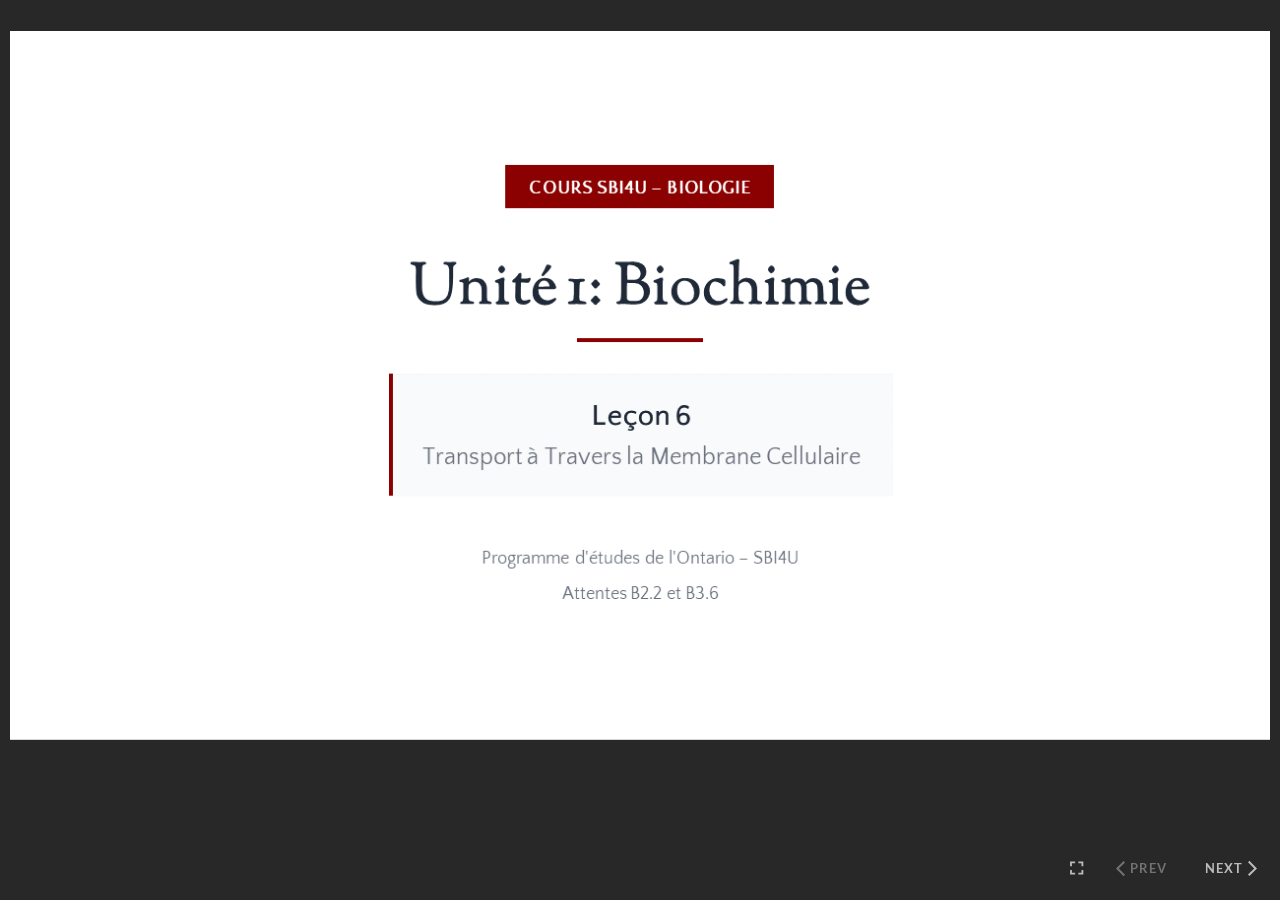
<file: index.html>
﻿<!doctype html>
<html lang="en-US">
<head>
  <meta charset="utf-8">
  <!-- Created using Storyline 360 x64 - http://www.articulate.com  -->
  <!-- version: 3.114.36655.0 -->
  <title>SBI4U (FR) - U1L6</title>
  <meta http-equiv="x-ua-compatible" content="IE=edge"/>
  <meta name="viewport" content="width=device-width,initial-scale=1,user-scalable=no,shrink-to-fit=no,minimal-ui"/>
  <meta name="apple-mobile-web-app-capable" content="yes"/>
  <style>
    html, body { height: 100%; padding: 0; margin: 0 }
    #app { height: 100%; width: 100%; }
  </style>

  <script>
    window.DS = {};
    window.globals = {
      DATA_PATH_BASE: '',
      HAS_FRAME: true,
      HAS_SLIDE: true,

      lmsPresent: false,
      tinCanPresent: false,
      cmi5Present: false,
      aoSupport: false,
      scale: 'Scaled',
      captureRc: false,
      browserSize: 'optimal',
      bgColor: '#282828',
      features: 'DropInBase,JsInteractions,PlayerMemoryEnhancements,PlayerSizeOption,SlideLevelScale',
      themeName: 'unified',
      preloaderColor: '#FFFFFF',
      suppressAnalytics: false,
      productChannel: 'stable',
      publishSource: 'storyline',
      aid: 'aid|d847f89b-81fc-5b60-b363-f8883618cf65',
      cid: '2216c923-bad0-4a12-b7ec-82a97b42dd09',
      playerVersion: '3.114.36655.0',
      publishTimestamp: '2026-04-15T04:39:39.1112860Z',
      maxIosVideoElements: 10,
      connectionSettings: { message: 'You%20are%20offline.%20Trying%20to%20reconnect...', useDarkTheme: false, mode: 'disabled' },
      hasFeature: function(feature) {
        return this.features.split(',').includes(feature);
      },
      
      parseParams: function(qs) {
        if (window.globals.parsedParams != null) {
          return window.globals.parsedParams;
        }
        qs = (qs || window.location.search.substr(1)).split('+').join(' ');
        var params = {},
            tokens,
            re = /[?&]?([^=]+)=([^&]*)/g;

        while (tokens = re.exec(qs)) {
          params[decodeURIComponent(tokens[1]).trim()] =
            decodeURIComponent(tokens[2]).trim();
        }
        window.globals.parsedParams = params;
        return params;
      }

    };

    if (window.flagsUnderTest != null) {
      window.globals.features = window.flagsUnderTest.reduce((accum, feature) => {
        if (!accum.includes(feature)) {
          accum.push(feature);
        }
        return accum;
      }, window.globals.features.split(',')).join();
    }
  </script>
  <script>
    var isIe11 = ('ActiveXObject' in window || window.MSBlobBuilder != null)
      && window.msCrypto != null && !window.ActiveXObject;
    if (isIe11) {
      window.globals.unsupportedBrowser = true;
      document.write(atob('[base64]'));
    }
  </script>

  <script>
    if (window.globals.hasFeature('Localization')) {
      
      
    }
  </script>

  
  <script src='lms/scormdriver.js' type=text/javascript></script>
  <script>window.THREE = { };</script>
  
</head>
<body style="background: #282828" class="cs-HTML theme-unified">
  <!-- 360 -->
  <script>!function(){var e,i=/iPhone/i,o=/iPod/i,n=/iPad/i,t=/\biOS-universal(?:.+)Mac\b/i,r=/\bAndroid(?:.+)Mobile\b/i,a=/Android/i,d=/(?:SD4930UR|\bSilk(?:.+)Mobile\b)/i,p=/Silk/i,l=/Windows Phone/i,u=/\bWindows(?:.+)ARM\b/i,b=/BlackBerry/i,s=/BB10/i,c=/Opera Mini/i,f=/\b(CriOS|Chrome)(?:.+)Mobile/i,h=/Mobile(?:.+)Firefox\b/i,v=function(e){return void 0!==e&&"MacIntel"===e.platform&&"number"==typeof e.maxTouchPoints&&e.maxTouchPoints>1&&"undefined"==typeof MSStream};e=function(e){var m={userAgent:"",platform:"",maxTouchPoints:0};e||"undefined"==typeof navigator?"string"==typeof e?m.userAgent=e:e&&e.userAgent&&(m={userAgent:e.userAgent,platform:e.platform,maxTouchPoints:e.maxTouchPoints||0}):m={userAgent:navigator.userAgent,platform:navigator.platform,maxTouchPoints:navigator.maxTouchPoints||0};var g=m.userAgent,y=g.split("[FBAN");void 0!==y[1]&&(g=y[0]),void 0!==(y=g.split("Twitter"))[1]&&(g=y[0]);var A=function(e){return function(i){return i.test(e)}}(g),w={apple:{phone:A(i)&&!A(l),ipod:A(o),tablet:!A(i)&&(A(n)||v(m))&&!A(l),universal:A(t),device:(A(i)||A(o)||A(n)||A(t)||v(m))&&!A(l)},amazon:{phone:A(d),tablet:!A(d)&&A(p),device:A(d)||A(p)},android:{phone:!A(l)&&A(d)||!A(l)&&A(r),tablet:!A(l)&&!A(d)&&!A(r)&&(A(p)||A(a)),device:!A(l)&&(A(d)||A(p)||A(r)||A(a))||A(/\bokhttp\b/i)},windows:{phone:A(l),tablet:A(u),device:A(l)||A(u)},other:{blackberry:A(b),blackberry10:A(s),opera:A(c),firefox:A(h),chrome:A(f),device:A(b)||A(s)||A(c)||A(h)||A(f)},any:!1,phone:!1,tablet:!1};return w.any=w.apple.device||w.android.device||w.windows.device||w.other.device,w.phone=w.apple.phone||w.android.phone||w.windows.phone,w.tablet=w.apple.tablet||w.android.tablet||w.windows.tablet,w}(),"object"==typeof exports&&"undefined"!=typeof module?module.exports=e:"function"==typeof define&&define.amd?define((function(){return e})):this.isMobile=e}();
    window.isMobile.apple.tablet = window.isMobile.apple.tablet ||
      (navigator.platform === 'MacIntel' && navigator.maxTouchPoints > 1);
    window.isMobile.apple.device = window.isMobile.apple.device || window.isMobile.apple.tablet;
    window.isMobile.tablet = window.isMobile.tablet || window.isMobile.apple.tablet;
    window.isMobile.any = window.isMobile.any || window.isMobile.apple.tablet;
  </script>

  <div id="focus-sink" tabindex="-1"></div>

  <div id="preso"></div>
  <script>
    (function() {

      var classTypes = [ 'desktop', 'mobile', 'phone', 'tablet' ];

      var addDeviceClasses = function(prefix, testObj) {
        var curr, i;
        for (i = 0; i < classTypes.length; i++) {
          curr = classTypes[i];
          if (testObj[curr]) {
            document.body.classList.add(prefix + curr);
          }
        }
      };

      var params = window.globals.parseParams(),
          isDevicePreview = params.devicepreview === '1',
          isPhoneOverride = params.deviceType === 'phone' || (isDevicePreview && params.phone == '1'),
          isTabletOverride = (params.deviceType === 'tablet' || isDevicePreview) && !isPhoneOverride,
          isMobileOverride = isPhoneOverride || isTabletOverride;

      var deviceView = {
        desktop: !window.isMobile.any && !isMobileOverride,
        mobile: window.isMobile.any || isMobileOverride,
        phone: isPhoneOverride || (window.isMobile.phone && !isTabletOverride),
        tablet: isTabletOverride || window.isMobile.tablet
      };

      window.globals.deviceView = deviceView;
      window.isMobile.desktop = !window.isMobile.any;
      window.isMobile.mobile = window.isMobile.any;

      addDeviceClasses('view-', deviceView);

    })();
  </script>
  
  <script src='story_content/triggers.js' type=text/javascript></script>
<script src='story_content/user.js' type=text/javascript></script>
  <div class="slide-loader"></div>

  <script>
    var doc = document, loader = doc.body.querySelector('.slide-loader'); [ 1, 2, 3 ].forEach(function(n) { var d = doc.createElement('div'); d.style.backgroundColor = window.globals.preloaderColor; d.classList.add('mobile-loader-dot'); d.classList.add('dot' + n); loader.appendChild(d); });
  </script>

  <div class="mobile-load-title-overlay" style="display: none">
    <div class="mobile-load-title">SBI4U (FR) - U1L6</div>
  </div>

  <div class="mobile-chrome-warning"></div>

  
<style>
  .warn-connection-dialog {
    display: none;
    background: transparent;
    pointer-events: all;
    position: fixed;
    left: 0;
    top: 0;
    width: 100%;
    height: 100%;
    z-index: 999;
  }

  .warn-connection-content {
    pointer-events: all;
    border-radius: 4px;
    background: white;
    border: 1px solid #E7E7E7;
    color: #333333;
    box-shadow: 0 2px 4px rgba(0, 0, 0, 0.25);
    transition: all 150ms ease-out;
    position: absolute;
    white-space: nowrap;
  }

  .view-phone.is-landscape .warn-connection-content {
    left: 23px;
    bottom: 23px;
  }

  .view-tablet.is-landscape .warn-connection-content {
    left: 50%;
    top: 20px;
    transform: translateX(-50%);
  }

  .view-mobile.is-portrait .warn-connection-content {
    transform: translate(-50%, calc(-100% - 15px));
  }

  .warn-connection-content p {
    display: inline-block;
    margin: 0 8px 0 0;
    line-height: 33px;
    font-size: 11px;
  }

  .warn-connection-content svg {
    position: relative;
    vertical-align: middle;
    margin: 0 2px 2px 8px;
  }

  .view-desktop .warn-connection-content {
    left: 1.5em;
    bottom: 1.5em;
  }

  .view-desktop .warn-connection-content p {
    font-size: 1.1em;
  }

  .is-offline .warn-connection-dialog {
    display: block;
  }

  .is-offline .cs-panel * {
    pointer-events: none !important;
  }

  .is-offline .cs-panel {
    pointer-events: all !important;
  }

  .is-offline #nav-controls * {
    pointer-events: none !important;
  }

  .is-offline #nav-controls {
    pointer-events: all !important;
  }
</style>

<div class="warn-connection-dialog" role="alertdialog" aria-modal="true" tabindex="0" aria-labelledby="warn-connection-message">
  <div class="warn-connection-content">
    <svg width="17" height="15" viewBox="0 0 17 15" xmlns="http://www.w3.org/2000/svg">
      <path fill="#8F0000" stroke="white" d="M16.07,12.98 L15.88,12.23 L9.51,1.21 C8.97,0.26,7.6,0.26,7.06,1.21 L0.69,12.23 C0.15,13.16,0.81,14.36,1.91,14.36 H14.65 C15.47,14.36,16.05,13.7,16.07,12.98 Z"/>
      <path fill="white" stroke="white" d="M8.58,5.5 C8.35,5.28,8.5,5.35,8.21,5.32 C8.09,5.35,7.97,5.49,7.96,5.67 C7.97,5.79,7.98,5.92,7.98,6.04 L7.98,6.04 C7.99,6.17,8,6.31,8.01,6.43 L8.01,6.44 C8.03,6.92,8.06,7.41,8.09,7.9 L8.09,7.9 C8.12,8.39,8.14,8.88,8.17,9.37 C8.17,9.39,8.18,9.42,8.2,9.44 C8.23,9.46,8.25,9.47,8.28,9.47 C8.31,9.47,8.34,9.46,8.35,9.44 C8.37,9.43,8.38,9.4,8.39,9.35 L8.39,9.34 C8.39,9.24,8.4,9.15,8.4,9.05 L8.4,9.05 C8.41,8.96,8.41,8.86,8.42,8.75 C8.43,8.44,8.45,8.12,8.47,7.81 L8.47,7.81 C8.49,7.49,8.51,7.18,8.53,6.87 C8.55,6.46,8.56,6.05,8.59,5.64 L8.6,5.62 C8.6,5.57,8.59,5.53,8.58,5.5 L8.21,5.32 Z"/>
      <circle fill="white" stroke="white" cx="8.3" cy="11.35" r="0.3"/>
    </svg>
    <p id="warn-connection-message">You are offline. Trying to reconnect...</p>
  </div>
</div>

<script>
  (function() {
    window.DS.connection = {
      warningShown: false,
      assets: {},
      loadingAssetGroup: false,
      retryDelay: 500
    };

    var connectionSettings = window.globals.connectionSettings || {};

    var useConnectionMessages = window.AbortController != null &&
      window.location.protocol != 'file:' &&
      connectionSettings.mode === 'normal';

    window.DS.connection.useConnectionMessages = useConnectionMessages;

    var assetCount = 0;
    var checkLoadedId;


    if (useConnectionMessages && connectionSettings != null) {
      var contentEl = document.querySelector('.warn-connection-content');
      var messageEl = contentEl.querySelector('p');

      if (connectionSettings.useDarkTheme) {
        contentEl.style.borderColor = '#BABBBA';
        contentEl.style.backgroundColor = '#282828';
        contentEl.style.color = '#FFFFFF';
      }

      if (connectionSettings.message != null) {
        messageEl.textContent = window.decodeURIComponent(connectionSettings.message);
      }
    }

    function checkAssetsReady() {
      for (var i in DS.connection.assets) {
        if (!DS.connection.assets[i].success) {
          return false;
        }
      }
      return true;
    }

    function stopAssetGroup() {
      if (!useConnectionMessages) { return; }

      assetCount = 0;

      DS.connection.oldAssetGroup = DS.connection.assets;
      DS.connection.assets = {};
      DS.connection.loadingAssetGroup = false;
      clearInterval(checkLoadedId);
    }

    function startAssetGroup() {
      if (!useConnectionMessages) { return; }
      var ticks = 0;
      clearInterval(checkLoadedId);
      checkLoadedId = setInterval(function() {
        var loaded = 0;
        if (assetCount === 0 && loaded === 0) {
          clearInterval(checkLoadedId);
          return;
        }

        for (var i in DS.connection.assets) {
          if (DS.connection.assets[i].success) {
            loaded++;
          }
        }

        if (assetCount === loaded && checkAssetsReady()) {
          for (var i in DS.connection.assets) {
            if (DS.connection.assets[i].action) {
              DS.connection.assets[i].action();
            }
          }
          hideWarning();
          stopAssetGroup();
        }
      }, 100)
    }

    function requiredAsset(url, action, retry, type) {
      if (!useConnectionMessages) { return; }
      if (DS.connection.assets[url]) { return; }

      DS.connection.assets[url] = {
        success: false, action: action, retry: retry, type: type
      };
      assetCount = Object.keys(DS.connection.assets).length;
      if (!DS.connection.loadingAssetGroup) {
        startAssetGroup();
      }
      DS.connection.loadingAssetGroup = true;
    }

    function assetLoaded(url) {
      if (!useConnectionMessages) { return; }
      if (DS.connection.assets[url]) {
        DS.connection.assets[url].success = true;
      }
    }

    function assetFailed(url) {
      if (!useConnectionMessages) { return; }
      if (!DS.connection.assets[url]) {
        if (/\.js$/.test(url) && url.indexOf('transcripts') === -1) {
          setTimeout(function() {
            if (DS.connection.lastSlideLoaded != null) {
              DS.connection.lastSlideLoaded();
            }
          }, DS.connection.retryDelay);
        }
        return;
      }
      if (!DS.connection.warningShown) { showWarning(); }
      if (DS.connection.assets[url].retry) {
        setTimeout(function() {
          if (!DS.connection.assets[url].success) {
            DS.connection.assets[url].retry()
          }
        }, DS.connection.retryDelay);
      }
    }

    function hideWarning() {
      document.body.classList.remove('is-offline');
      DS.connection.warningShown = false;
      enableKeys();
    }
    DS.connection.hideWarning = hideWarning

    function showWarning(btn) {
      document.body.classList.add('is-offline')
      DS.connection.warningShown = true;
      updateWarningPosition();
      disableKeys();
    }

    function updateWarningPosition() {
      if (!DS.connection.warningShown) {
        return;
      }

      var isPortrait = document.body.classList.contains('is-portrait');
      var isMobile = document.body.classList.contains('view-mobile');
      var warningEl = document.querySelector('.warn-connection-content');

      if (isPortrait && isMobile) {
        var slide = document.querySelector('.primary-slide');
        var slideRect = slide != null
          ? slide.getBoundingClientRect()
          : { top: window.innerHeight, left: 0, width: window.innerWidth };

        warningEl.style.top = `${slideRect.top}px`
        warningEl.style.left = `${slideRect.left + slideRect.width / 2}px`
      } else {
        warningEl.style.top = null;
        warningEl.style.left = null;
      }

      window.requestAnimationFrame(updateWarningPosition);
    }

    function onDisableKeyDown(e) {
      e.preventDefault();
      e.stopImmediatePropagation();
    }

    function onDisableKeyUp(e) {
      e.preventDefault();
      e.stopImmediatePropagation();
    }

    var accStyle = document.createElement('style');
    var warnDialogEl = document.querySelector('.warn-connection-dialog');

    function disableKeys() {
      if (DS.views && DS.views.nsStack && DS.views.nsStack.length === 1) {
        DS.views.nsStack[0].tabReachable = false
        DS.views.nsStack[0].updateTabIndex(true);
      }

      accStyle.innerHTML = '.acc-shadow-dom { display: none; }';
      document.body.appendChild(accStyle);

      warnDialogEl.parentNode.append(warnDialogEl);
      warnDialogEl.focus();
    }

    function enableKeys() {
      accStyle.remove();
      if (DS.views && DS.views.nsStack && DS.views.nsStack.length === 1 && DS.views.nsStack[0].name === '_frame') {
        DS.views.nsStack[0].tabReachable = true;
        DS.views.nsStack[0].updateTabIndex();
      }
    }

    // these will all be noops if the feature flag isn't set in
    // the data and `window.globals.features`
    DS.connection.requiredAsset = requiredAsset;
    DS.connection.assetLoaded = assetLoaded;
    DS.connection.assetFailed = assetFailed;
    DS.connection.stopAssetGroup = stopAssetGroup;
    DS.connection.startAssetGroup = startAssetGroup;
  })();
</script>


  <script>
    
    if (window.autoSpider && window.vInterfaceObject) {
      document.querySelector('.mobile-load-title-overlay').style.display = 'none';
    }
  </script>

  

  <link rel="stylesheet" href="html5/data/css/output.min.css" data-noprefix/>
</body>
<script src="html5/lib/scripts/bootstrapper.min.js"></script>
</html>
</file>
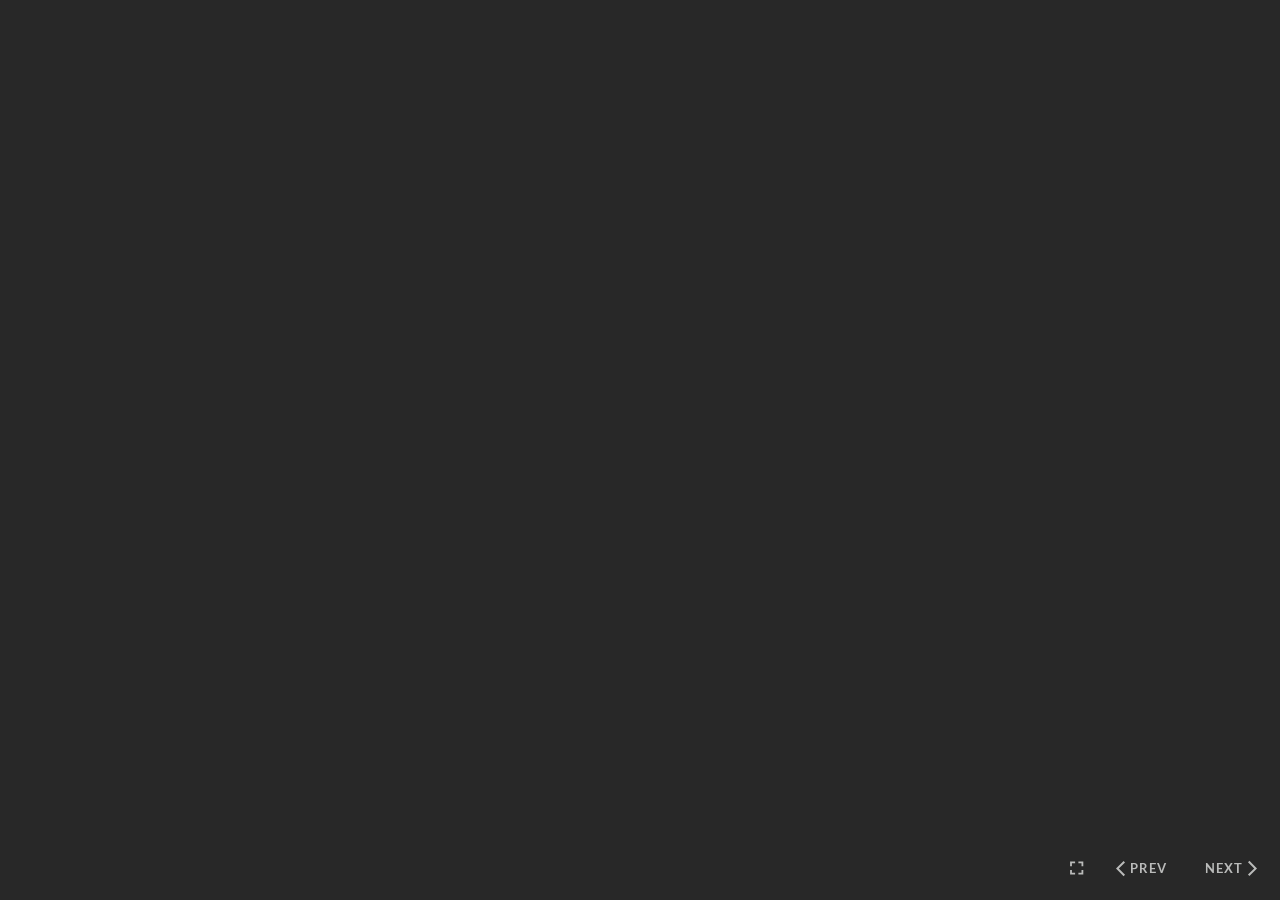
<file: index_lms.html>
﻿<!doctype html>
<html lang="en-US">
<head>
  <meta charset="utf-8">
  <!-- Created using Storyline 360 x64 - http://www.articulate.com  -->
  <!-- version: 3.114.36655.0 -->
  <title>SBI4U (FR) - U1L6</title>
  <meta http-equiv="x-ua-compatible" content="IE=edge"/>
  <meta name="viewport" content="width=device-width,initial-scale=1,user-scalable=no,shrink-to-fit=no,minimal-ui"/>
  <meta name="apple-mobile-web-app-capable" content="yes"/>
  <style>
    html, body { height: 100%; padding: 0; margin: 0 }
    #app { height: 100%; width: 100%; }
  </style>

  <script>
    window.DS = {};
    window.globals = {
      DATA_PATH_BASE: '',
      HAS_FRAME: true,
      HAS_SLIDE: true,

      lmsPresent: true,
      tinCanPresent: false,
      cmi5Present: false,
      aoSupport: false,
      scale: 'Scaled',
      captureRc: false,
      browserSize: 'optimal',
      bgColor: '#282828',
      features: 'DropInBase,JsInteractions,PlayerMemoryEnhancements,PlayerSizeOption,SlideLevelScale',
      themeName: 'unified',
      preloaderColor: '#FFFFFF',
      suppressAnalytics: false,
      productChannel: 'stable',
      publishSource: 'storyline',
      aid: 'aid|d847f89b-81fc-5b60-b363-f8883618cf65',
      cid: '2216c923-bad0-4a12-b7ec-82a97b42dd09',
      playerVersion: '3.114.36655.0',
      publishTimestamp: '2026-04-15T04:39:39.1284536Z',
      maxIosVideoElements: 10,
      connectionSettings: { message: 'You%20are%20offline.%20Trying%20to%20reconnect...', useDarkTheme: false, mode: 'disabled' },
      hasFeature: function(feature) {
        return this.features.split(',').includes(feature);
      },
      
      parseParams: function(qs) {
        if (window.globals.parsedParams != null) {
          return window.globals.parsedParams;
        }
        qs = (qs || window.location.search.substr(1)).split('+').join(' ');
        var params = {},
            tokens,
            re = /[?&]?([^=]+)=([^&]*)/g;

        while (tokens = re.exec(qs)) {
          params[decodeURIComponent(tokens[1]).trim()] =
            decodeURIComponent(tokens[2]).trim();
        }
        window.globals.parsedParams = params;
        return params;
      }

    };

    if (window.flagsUnderTest != null) {
      window.globals.features = window.flagsUnderTest.reduce((accum, feature) => {
        if (!accum.includes(feature)) {
          accum.push(feature);
        }
        return accum;
      }, window.globals.features.split(',')).join();
    }
  </script>
  <script>
    var isIe11 = ('ActiveXObject' in window || window.MSBlobBuilder != null)
      && window.msCrypto != null && !window.ActiveXObject;
    if (isIe11) {
      window.globals.unsupportedBrowser = true;
      document.write(atob('[base64]'));
    }
  </script>

  <script>
    if (window.globals.hasFeature('Localization')) {
      
      
    }
  </script>

  <script src="lms/scormdriver.js" charset="utf-8"></script>
  
  <script>window.THREE = { };</script>
  
</head>
<body style="background: #282828" class="cs-HTML theme-unified">
  <!-- 360 -->
  <script>!function(){var e,i=/iPhone/i,o=/iPod/i,n=/iPad/i,t=/\biOS-universal(?:.+)Mac\b/i,r=/\bAndroid(?:.+)Mobile\b/i,a=/Android/i,d=/(?:SD4930UR|\bSilk(?:.+)Mobile\b)/i,p=/Silk/i,l=/Windows Phone/i,u=/\bWindows(?:.+)ARM\b/i,b=/BlackBerry/i,s=/BB10/i,c=/Opera Mini/i,f=/\b(CriOS|Chrome)(?:.+)Mobile/i,h=/Mobile(?:.+)Firefox\b/i,v=function(e){return void 0!==e&&"MacIntel"===e.platform&&"number"==typeof e.maxTouchPoints&&e.maxTouchPoints>1&&"undefined"==typeof MSStream};e=function(e){var m={userAgent:"",platform:"",maxTouchPoints:0};e||"undefined"==typeof navigator?"string"==typeof e?m.userAgent=e:e&&e.userAgent&&(m={userAgent:e.userAgent,platform:e.platform,maxTouchPoints:e.maxTouchPoints||0}):m={userAgent:navigator.userAgent,platform:navigator.platform,maxTouchPoints:navigator.maxTouchPoints||0};var g=m.userAgent,y=g.split("[FBAN");void 0!==y[1]&&(g=y[0]),void 0!==(y=g.split("Twitter"))[1]&&(g=y[0]);var A=function(e){return function(i){return i.test(e)}}(g),w={apple:{phone:A(i)&&!A(l),ipod:A(o),tablet:!A(i)&&(A(n)||v(m))&&!A(l),universal:A(t),device:(A(i)||A(o)||A(n)||A(t)||v(m))&&!A(l)},amazon:{phone:A(d),tablet:!A(d)&&A(p),device:A(d)||A(p)},android:{phone:!A(l)&&A(d)||!A(l)&&A(r),tablet:!A(l)&&!A(d)&&!A(r)&&(A(p)||A(a)),device:!A(l)&&(A(d)||A(p)||A(r)||A(a))||A(/\bokhttp\b/i)},windows:{phone:A(l),tablet:A(u),device:A(l)||A(u)},other:{blackberry:A(b),blackberry10:A(s),opera:A(c),firefox:A(h),chrome:A(f),device:A(b)||A(s)||A(c)||A(h)||A(f)},any:!1,phone:!1,tablet:!1};return w.any=w.apple.device||w.android.device||w.windows.device||w.other.device,w.phone=w.apple.phone||w.android.phone||w.windows.phone,w.tablet=w.apple.tablet||w.android.tablet||w.windows.tablet,w}(),"object"==typeof exports&&"undefined"!=typeof module?module.exports=e:"function"==typeof define&&define.amd?define((function(){return e})):this.isMobile=e}();
    window.isMobile.apple.tablet = window.isMobile.apple.tablet ||
      (navigator.platform === 'MacIntel' && navigator.maxTouchPoints > 1);
    window.isMobile.apple.device = window.isMobile.apple.device || window.isMobile.apple.tablet;
    window.isMobile.tablet = window.isMobile.tablet || window.isMobile.apple.tablet;
    window.isMobile.any = window.isMobile.any || window.isMobile.apple.tablet;
  </script>

  <div id="focus-sink" tabindex="-1"></div>

  <div id="preso"></div>
  <script>
    (function() {

      var classTypes = [ 'desktop', 'mobile', 'phone', 'tablet' ];

      var addDeviceClasses = function(prefix, testObj) {
        var curr, i;
        for (i = 0; i < classTypes.length; i++) {
          curr = classTypes[i];
          if (testObj[curr]) {
            document.body.classList.add(prefix + curr);
          }
        }
      };

      var params = window.globals.parseParams(),
          isDevicePreview = params.devicepreview === '1',
          isPhoneOverride = params.deviceType === 'phone' || (isDevicePreview && params.phone == '1'),
          isTabletOverride = (params.deviceType === 'tablet' || isDevicePreview) && !isPhoneOverride,
          isMobileOverride = isPhoneOverride || isTabletOverride;

      var deviceView = {
        desktop: !window.isMobile.any && !isMobileOverride,
        mobile: window.isMobile.any || isMobileOverride,
        phone: isPhoneOverride || (window.isMobile.phone && !isTabletOverride),
        tablet: isTabletOverride || window.isMobile.tablet
      };

      window.globals.deviceView = deviceView;
      window.isMobile.desktop = !window.isMobile.any;
      window.isMobile.mobile = window.isMobile.any;

      addDeviceClasses('view-', deviceView);

    })();
  </script>
  
  <script src='story_content/triggers.js' type=text/javascript></script>
<script src='story_content/user.js' type=text/javascript></script>
  <div class="slide-loader"></div>

  <script>
    var doc = document, loader = doc.body.querySelector('.slide-loader'); [ 1, 2, 3 ].forEach(function(n) { var d = doc.createElement('div'); d.style.backgroundColor = window.globals.preloaderColor; d.classList.add('mobile-loader-dot'); d.classList.add('dot' + n); loader.appendChild(d); });
  </script>

  <div class="mobile-load-title-overlay" style="display: none">
    <div class="mobile-load-title">SBI4U (FR) - U1L6</div>
  </div>

  <div class="mobile-chrome-warning"></div>

  
<style>
  .warn-connection-dialog {
    display: none;
    background: transparent;
    pointer-events: all;
    position: fixed;
    left: 0;
    top: 0;
    width: 100%;
    height: 100%;
    z-index: 999;
  }

  .warn-connection-content {
    pointer-events: all;
    border-radius: 4px;
    background: white;
    border: 1px solid #E7E7E7;
    color: #333333;
    box-shadow: 0 2px 4px rgba(0, 0, 0, 0.25);
    transition: all 150ms ease-out;
    position: absolute;
    white-space: nowrap;
  }

  .view-phone.is-landscape .warn-connection-content {
    left: 23px;
    bottom: 23px;
  }

  .view-tablet.is-landscape .warn-connection-content {
    left: 50%;
    top: 20px;
    transform: translateX(-50%);
  }

  .view-mobile.is-portrait .warn-connection-content {
    transform: translate(-50%, calc(-100% - 15px));
  }

  .warn-connection-content p {
    display: inline-block;
    margin: 0 8px 0 0;
    line-height: 33px;
    font-size: 11px;
  }

  .warn-connection-content svg {
    position: relative;
    vertical-align: middle;
    margin: 0 2px 2px 8px;
  }

  .view-desktop .warn-connection-content {
    left: 1.5em;
    bottom: 1.5em;
  }

  .view-desktop .warn-connection-content p {
    font-size: 1.1em;
  }

  .is-offline .warn-connection-dialog {
    display: block;
  }

  .is-offline .cs-panel * {
    pointer-events: none !important;
  }

  .is-offline .cs-panel {
    pointer-events: all !important;
  }

  .is-offline #nav-controls * {
    pointer-events: none !important;
  }

  .is-offline #nav-controls {
    pointer-events: all !important;
  }
</style>

<div class="warn-connection-dialog" role="alertdialog" aria-modal="true" tabindex="0" aria-labelledby="warn-connection-message">
  <div class="warn-connection-content">
    <svg width="17" height="15" viewBox="0 0 17 15" xmlns="http://www.w3.org/2000/svg">
      <path fill="#8F0000" stroke="white" d="M16.07,12.98 L15.88,12.23 L9.51,1.21 C8.97,0.26,7.6,0.26,7.06,1.21 L0.69,12.23 C0.15,13.16,0.81,14.36,1.91,14.36 H14.65 C15.47,14.36,16.05,13.7,16.07,12.98 Z"/>
      <path fill="white" stroke="white" d="M8.58,5.5 C8.35,5.28,8.5,5.35,8.21,5.32 C8.09,5.35,7.97,5.49,7.96,5.67 C7.97,5.79,7.98,5.92,7.98,6.04 L7.98,6.04 C7.99,6.17,8,6.31,8.01,6.43 L8.01,6.44 C8.03,6.92,8.06,7.41,8.09,7.9 L8.09,7.9 C8.12,8.39,8.14,8.88,8.17,9.37 C8.17,9.39,8.18,9.42,8.2,9.44 C8.23,9.46,8.25,9.47,8.28,9.47 C8.31,9.47,8.34,9.46,8.35,9.44 C8.37,9.43,8.38,9.4,8.39,9.35 L8.39,9.34 C8.39,9.24,8.4,9.15,8.4,9.05 L8.4,9.05 C8.41,8.96,8.41,8.86,8.42,8.75 C8.43,8.44,8.45,8.12,8.47,7.81 L8.47,7.81 C8.49,7.49,8.51,7.18,8.53,6.87 C8.55,6.46,8.56,6.05,8.59,5.64 L8.6,5.62 C8.6,5.57,8.59,5.53,8.58,5.5 L8.21,5.32 Z"/>
      <circle fill="white" stroke="white" cx="8.3" cy="11.35" r="0.3"/>
    </svg>
    <p id="warn-connection-message">You are offline. Trying to reconnect...</p>
  </div>
</div>

<script>
  (function() {
    window.DS.connection = {
      warningShown: false,
      assets: {},
      loadingAssetGroup: false,
      retryDelay: 500
    };

    var connectionSettings = window.globals.connectionSettings || {};

    var useConnectionMessages = window.AbortController != null &&
      window.location.protocol != 'file:' &&
      connectionSettings.mode === 'normal';

    window.DS.connection.useConnectionMessages = useConnectionMessages;

    var assetCount = 0;
    var checkLoadedId;


    if (useConnectionMessages && connectionSettings != null) {
      var contentEl = document.querySelector('.warn-connection-content');
      var messageEl = contentEl.querySelector('p');

      if (connectionSettings.useDarkTheme) {
        contentEl.style.borderColor = '#BABBBA';
        contentEl.style.backgroundColor = '#282828';
        contentEl.style.color = '#FFFFFF';
      }

      if (connectionSettings.message != null) {
        messageEl.textContent = window.decodeURIComponent(connectionSettings.message);
      }
    }

    function checkAssetsReady() {
      for (var i in DS.connection.assets) {
        if (!DS.connection.assets[i].success) {
          return false;
        }
      }
      return true;
    }

    function stopAssetGroup() {
      if (!useConnectionMessages) { return; }

      assetCount = 0;

      DS.connection.oldAssetGroup = DS.connection.assets;
      DS.connection.assets = {};
      DS.connection.loadingAssetGroup = false;
      clearInterval(checkLoadedId);
    }

    function startAssetGroup() {
      if (!useConnectionMessages) { return; }
      var ticks = 0;
      clearInterval(checkLoadedId);
      checkLoadedId = setInterval(function() {
        var loaded = 0;
        if (assetCount === 0 && loaded === 0) {
          clearInterval(checkLoadedId);
          return;
        }

        for (var i in DS.connection.assets) {
          if (DS.connection.assets[i].success) {
            loaded++;
          }
        }

        if (assetCount === loaded && checkAssetsReady()) {
          for (var i in DS.connection.assets) {
            if (DS.connection.assets[i].action) {
              DS.connection.assets[i].action();
            }
          }
          hideWarning();
          stopAssetGroup();
        }
      }, 100)
    }

    function requiredAsset(url, action, retry, type) {
      if (!useConnectionMessages) { return; }
      if (DS.connection.assets[url]) { return; }

      DS.connection.assets[url] = {
        success: false, action: action, retry: retry, type: type
      };
      assetCount = Object.keys(DS.connection.assets).length;
      if (!DS.connection.loadingAssetGroup) {
        startAssetGroup();
      }
      DS.connection.loadingAssetGroup = true;
    }

    function assetLoaded(url) {
      if (!useConnectionMessages) { return; }
      if (DS.connection.assets[url]) {
        DS.connection.assets[url].success = true;
      }
    }

    function assetFailed(url) {
      if (!useConnectionMessages) { return; }
      if (!DS.connection.assets[url]) {
        if (/\.js$/.test(url) && url.indexOf('transcripts') === -1) {
          setTimeout(function() {
            if (DS.connection.lastSlideLoaded != null) {
              DS.connection.lastSlideLoaded();
            }
          }, DS.connection.retryDelay);
        }
        return;
      }
      if (!DS.connection.warningShown) { showWarning(); }
      if (DS.connection.assets[url].retry) {
        setTimeout(function() {
          if (!DS.connection.assets[url].success) {
            DS.connection.assets[url].retry()
          }
        }, DS.connection.retryDelay);
      }
    }

    function hideWarning() {
      document.body.classList.remove('is-offline');
      DS.connection.warningShown = false;
      enableKeys();
    }
    DS.connection.hideWarning = hideWarning

    function showWarning(btn) {
      document.body.classList.add('is-offline')
      DS.connection.warningShown = true;
      updateWarningPosition();
      disableKeys();
    }

    function updateWarningPosition() {
      if (!DS.connection.warningShown) {
        return;
      }

      var isPortrait = document.body.classList.contains('is-portrait');
      var isMobile = document.body.classList.contains('view-mobile');
      var warningEl = document.querySelector('.warn-connection-content');

      if (isPortrait && isMobile) {
        var slide = document.querySelector('.primary-slide');
        var slideRect = slide != null
          ? slide.getBoundingClientRect()
          : { top: window.innerHeight, left: 0, width: window.innerWidth };

        warningEl.style.top = `${slideRect.top}px`
        warningEl.style.left = `${slideRect.left + slideRect.width / 2}px`
      } else {
        warningEl.style.top = null;
        warningEl.style.left = null;
      }

      window.requestAnimationFrame(updateWarningPosition);
    }

    function onDisableKeyDown(e) {
      e.preventDefault();
      e.stopImmediatePropagation();
    }

    function onDisableKeyUp(e) {
      e.preventDefault();
      e.stopImmediatePropagation();
    }

    var accStyle = document.createElement('style');
    var warnDialogEl = document.querySelector('.warn-connection-dialog');

    function disableKeys() {
      if (DS.views && DS.views.nsStack && DS.views.nsStack.length === 1) {
        DS.views.nsStack[0].tabReachable = false
        DS.views.nsStack[0].updateTabIndex(true);
      }

      accStyle.innerHTML = '.acc-shadow-dom { display: none; }';
      document.body.appendChild(accStyle);

      warnDialogEl.parentNode.append(warnDialogEl);
      warnDialogEl.focus();
    }

    function enableKeys() {
      accStyle.remove();
      if (DS.views && DS.views.nsStack && DS.views.nsStack.length === 1 && DS.views.nsStack[0].name === '_frame') {
        DS.views.nsStack[0].tabReachable = true;
        DS.views.nsStack[0].updateTabIndex();
      }
    }

    // these will all be noops if the feature flag isn't set in
    // the data and `window.globals.features`
    DS.connection.requiredAsset = requiredAsset;
    DS.connection.assetLoaded = assetLoaded;
    DS.connection.assetFailed = assetFailed;
    DS.connection.stopAssetGroup = stopAssetGroup;
    DS.connection.startAssetGroup = startAssetGroup;
  })();
</script>


  <script>
    
    if (window.autoSpider && window.vInterfaceObject) {
      document.querySelector('.mobile-load-title-overlay').style.display = 'none';
    }
  </script>

  

  <link rel="stylesheet" href="html5/data/css/output.min.css" data-noprefix/>
</body>
<script src="html5/lib/scripts/bootstrapper.min.js"></script>
</html>
</file>
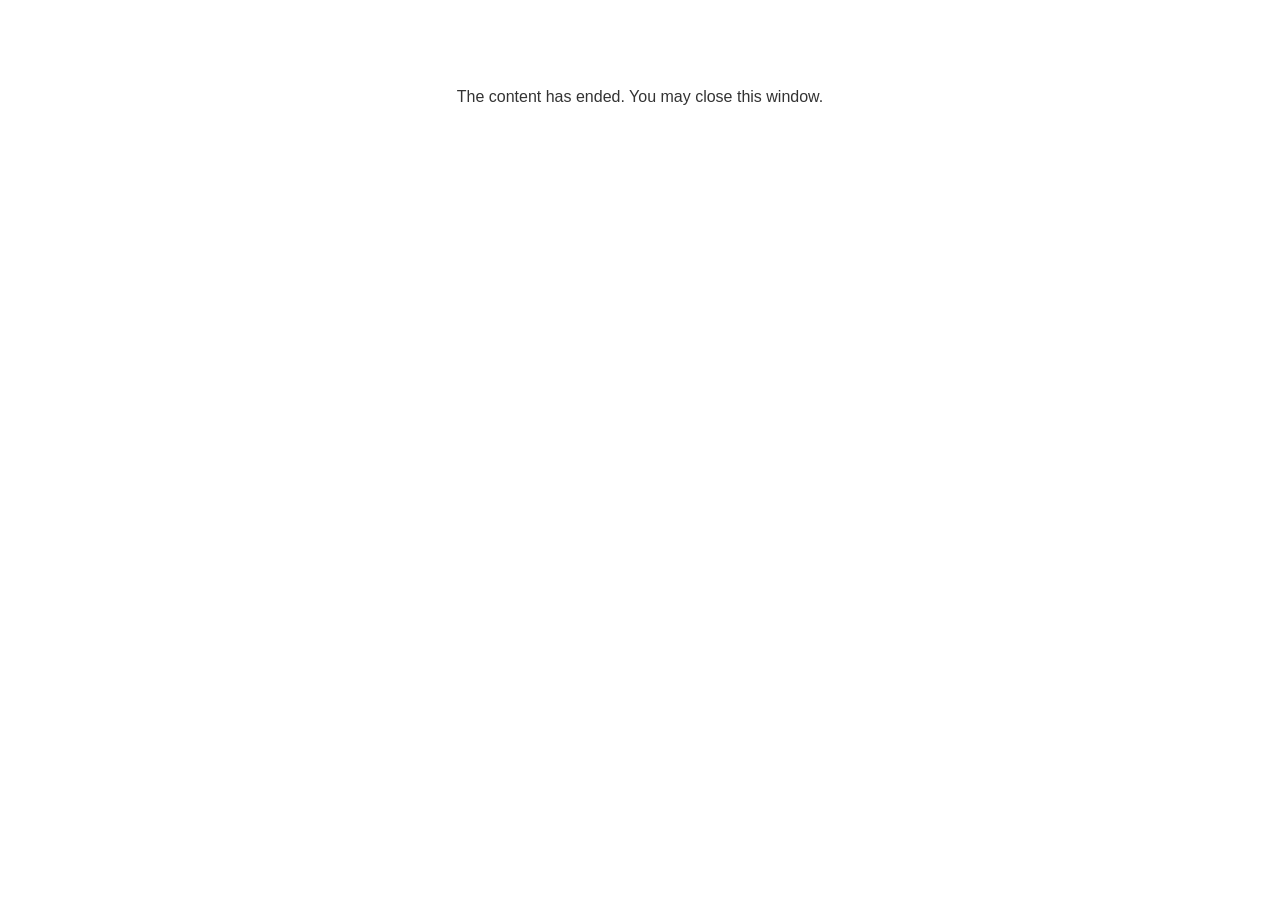
<file: lms/goodbye.html>
<!doctype html>
<html>
<body style="background-color: #ffffff;">

<p role="alert" style="color: #333333;font-family: Lato, articulate, tahoma, arial;font-size: medium;text-align: center;">
<br><br><br><br>
The content has ended. You may close this window.
</p>

</body>
</html>
</file>
<file: html5/data/css/output.min.css>
@font-face {
  font-family: 'LatoBold Charset1_ Bold93BD2C0D';
  src: url('[data-uri]');
  font-style: normal;
  font-weight: normal;
}
@font-face {
  font-family: 'Lato Charset1_ 6ne3FPXY03D5E7C9';
  src: url('[data-uri]');
  font-style: normal;
  font-weight: normal;
}
.cs-HTML {
  background: rgba(40, 40, 40, 1);
}
.cs-pxabnsnfns00000000001 .cs-infopanel  {
  box-shadow: 0 1px 0 rgba(0, 0, 0, 0);
  background: rgba(255, 255, 255, 1);
}
.cs-pxabnsnfns00000000001 .cs-infopanel .cs-link {
  color: rgba(186, 187, 186, 1);
}
.cs-pxabnsnfns00000000001 .cs-infopanel .cs-link:hover {
  color: rgba(255, 255, 255, 1);
}
.cs-pxabnsnfns00000000001 .cs-infopanel .cs-name {
  color: rgba(68, 68, 68, 1);
}
.cs-pxabnsnfns00000000001 .cs-infopanel .cs-title {
  color: rgba(153, 153, 153, 1);
}
.cs-pxabnsnfns00000000001 .cs-infopanelpopup  {
  box-shadow: 0 1px 0 rgba(0, 0, 0, 0);
  background: rgba(0, 0, 0, 0);
}
.cs-pxabnsnfns00000000001 .cs-infopanelpopup .cs-link {
  color: rgba(255, 0, 0, 1);
}
.cs-pxabnsnfns00000000001 .cs-infopanelpopup .cs-link:hover {
  color: rgba(255, 255, 255, 1);
}
.cs-pxabnsnfns00000000001 .cs-infopanelpopup .cs-name {
  color: rgba(255, 255, 255, 1);
}
.cs-pxabnsnfns00000000001 .cs-infopanelpopup .cs-bio {
  color: rgba(186, 187, 186, 1);
}
.cs-pxabnsnfns00000000001 .cs-timer  {
  color: rgba(186, 187, 186, 1);
}
.cs-pxabnsnfns00000000001 .cs-duration stop:first-child {
  stop-color: rgba(60, 60, 60, 1);
}
.cs-pxabnsnfns00000000001 .cs-duration stop:last-child {
  stop-color: rgba(60, 60, 60, 1);
}
.cs-pxabnsnfns00000000001 .cs-elapsed stop:first-child {
  stop-color: rgba(254, 227, 71, 1);
}
.cs-pxabnsnfns00000000001 .cs-elapsed stop:last-child {
  stop-color: rgba(254, 227, 71, 1);
}
.cs-pxabnsnfns00000000001 .cs-timer .cs-pie .cs-innerstroke {
  stroke: rgba(199, 199, 199, 1);
}
.cs-pxabnsnfns00000000001 .cs-timer .cs-pie .cs-innerborder {
  stroke: rgba(255, 255, 255, 1);
}
.cs-pxabnsnfns00000000001 .cs-window  {
  box-shadow: 0 8px 5px rgba(0, 0, 0, 0.2);
  border-color: rgba(49, 99, 0, 0);
  background: rgba(33, 33, 33, 1);
  color: rgba(248, 248, 248, 1);
}
.cs-pxabnsnfns00000000001 .cs-window .cs-diva {
  border-color: rgba(78, 78, 78, 1);
}
.cs-pxabnsnfns00000000001 .cs-window .cs-divb {
  border-color: rgba(78, 78, 78, 0);
}
.cs-pxabnsnfns00000000001 .cs-editor .cs-editor-slide {
  color: rgba(226, 226, 226, 1);
}
.cs-pxabnsnfns00000000001 .cs-editor .cs-editor-html {
  color: rgba(186, 187, 186, 1);
}
.cs-pxabnsnfns00000000001 .cs-editor .cs-editor-button {
  text-shadow: 0 1px 0 rgba(0, 0, 0, 0);
  color: rgba(255, 255, 255, 1);
  border-color: rgba(211, 211, 211, 1);
  background: rgba(34, 34, 34, 1);
}
.cs-pxabnsnfns00000000001 .cs-editor .cs-editor-button:hover {
  background: rgba(68, 68, 68, 1);
}
.cs-pxabnsnfns00000000001 .cs-editor .cs-editor-button:active {
  background: rgba(68, 68, 68, 1);
}
.cs-pxabnsnfns00000000001 .cs-listitem  {
  color: rgba(186, 187, 186, 1);
  border-color: none;
  border: 1px solid transparent;
}
.cs-pxabnsnfns00000000001 .cs-listitem:hover {
  background: rgba(255, 255, 255, 0.06);
  border-color: rgba(108, 108, 108, 1) !important;
  border-width: 1px;
  border-radius: 2px;
  border-style: solid;
  box-sizing: border-box;
}
.cs-pxabnsnfns00000000001 .cs-listitem.hover {
  background: rgba(255, 255, 255, 0.06);
  border-color: rgba(108, 108, 108, 1) !important;
  border-width: 1px;
  border-radius: 2px;
  border-style: solid;
  box-sizing: border-box;
}
.cs-pxabnsnfns00000000001 .cs-glossary  {
  color: rgba(186, 187, 186, 1);
}
.cs-pxabnsnfns00000000001 .cs-glossary .cs-scrolling-panel {
  background: rgba(0, 0, 0, 0);
}
.cs-pxabnsnfns00000000001 .cs-glossary .cs-term.cs-selected .cs-choice-list-trigger {
  color: rgba(255, 255, 255, 1);
  background: rgba(255, 255, 255, 1);
}
.cs-pxabnsnfns00000000001 .cs-glossary .cs-term.cs-selected .cs-choice-list-trigger:focus {
  color: rgba(255, 255, 255, 1);
  background: rgba(255, 255, 255, 1);
}
.cs-pxabnsnfns00000000001 .cs-glossary .cs-term:hover .cs-choice-list-trigger {
  background: rgba(186, 187, 186, 1);
}
.cs-pxabnsnfns00000000001 .cs-glossary .cs-term.hover .cs-choice-list-trigger {
  background: rgba(186, 187, 186, 1);
}
.cs-pxabnsnfns00000000001 .cs-glossary .cs-term .cs-choice-list-trigger:focus {
  background: rgba(186, 187, 186, 1);
}
.cs-pxabnsnfns00000000001 .cs-glossary .cs-diva {
  border-color: rgba(0, 0, 0, 0);
}
.cs-pxabnsnfns00000000001 .cs-glossary .cs-divb {
  border-color: rgba(0, 0, 0, 0);
}
.cs-pxabnsnfns00000000001 .cs-glossary .cs-divc {
  border-color: rgba(0, 0, 0, 0);
}
.cs-pxabnsnfns00000000001 .cs-glossary .cs-heading {
  color: rgba(248, 248, 248, 1);
  font-weight: 700;
}
.note-content p span {
  color: rgba(186, 187, 186, 1);
  line-height: 1.4em;
  font-size: 103.769%;
}
.cs-pxabnsnfns00000000001 .cs-resource .cs-separator {
  border-color: rgba(0, 0, 0, 0);
}
.cs-pxabnsnfns00000000001 .cs-outline  {
  color: rgba(45, 45, 45, 1);
}
.cs-pxabnsnfns00000000001 .cs-outline .cs-diva {
  border-color: rgba(0, 0, 0, 0);
}
.cs-pxabnsnfns00000000001 .cs-outline .cs-divb {
  border-color: rgba(0, 0, 0, 0);
}
.cs-pxabnsnfns00000000001 .cs-outline .cs-divc {
  border-color: rgba(0, 0, 0, 0);
}
.cs-pxabnsnfns00000000001 .cs-outline .cs-search-filter:hover {
  color: rgba(0, 0, 0, 0);
}
.cs-pxabnsnfns00000000001 .cs-outline .cs-search-filter.hover {
  color: rgba(0, 0, 0, 0);
}
.cs-pxabnsnfns00000000001 .cs-transcript  {
  color: rgba(255, 255, 255, 1);
}
.cs-pxabnsnfns00000000001 .cs-transcript .cs-div {
  border-color: rgba(0, 0, 0, 0);
}
.cs-pxabnsnfns00000000001 .cs-tabs:not(.topmenu-item) {
  color: rgba(248, 248, 248, 1);
}
.cs-pxabnsnfns00000000001 .cs-tabs .cs-inner-button:not(.topmenu-item) {
  text-shadow: 0 1px 0 rgba(0, 0, 0, 0);
}
.cs-pxabnsnfns00000000001 .cs-tabs:hover:not(.topmenu-item) {
  color: rgba(248, 248, 248, 1);
}
.cs-pxabnsnfns00000000001 .cs-tabs.cs-selected {
  background: rgba(0, 0, 0, 0);
  color: rgba(248, 248, 248, 1);
}
.cs-pxabnsnfns00000000001 .cs-seekcontrol  {
  background: rgba(0, 0, 0, 0);
  border-color: rgba(0, 0, 0, 0);
}
.cs-pxabnsnfns00000000001 .cs-seekcontrol .cs-button:hover .cs-icon {
  fill: rgba(255, 255, 255, 1);
}
.cs-pxabnsnfns00000000001 .cs-seekcontrol .cs-button.hover .cs-icon {
  fill: rgba(255, 255, 255, 1);
}
.cs-pxabnsnfns00000000001 .cs-seekcontrol .cs-button .cs-icon-shadow {
  fill: rgba(0, 0, 0, 0);
}
.cs-pxabnsnfns00000000001 .cs-seekcontrol .cs-button .cs-icon {
  fill: rgba(180, 180, 180, 1);
}
.cs-pxabnsnfns00000000001 .cs-seekcontrol .cs-seek .cs-fill {
  background: rgba(255, 255, 255, 0.6);
}
.cs-pxabnsnfns00000000001 .cs-seekcontrol .cs-seek {
  background: rgba(108, 108, 108, 1);
  border-color: rgba(0, 0, 0, 0);
}
.cs-pxabnsnfns00000000001 .cs-searchinput .cs-input {
  color: rgba(186, 187, 186, 1);
  border-color: rgba(0, 0, 0, 0);
  background: rgba(255, 255, 255, 0.06);
}
.cs-pxabnsnfns00000000001 .cs-searchinput .cs-input:focus {
  color: rgba(248, 248, 248, 1);
  background: rgba(41, 41, 41, 1);
}
.cs-pxabnsnfns00000000001 .cs-searchinput .cs-input:hover {
  box-shadow: inset 0 0 1px 0 rgba(69, 126, 19, 0);
}
.cs-pxabnsnfns00000000001 .cs-searchinput .cs-input.hover {
  box-shadow: inset 0 0 1px 0 rgba(69, 126, 19, 0);
}
.cs-pxabnsnfns00000000001 .cs-searchinput .cs-button .cs-icon {
  fill: rgba(186, 187, 186, 1);
}
.cs-pxabnsnfns00000000001 .cs-searchinput .cs-button:hover {
  fill: rgba(63, 133, 0, 1);
}
.cs-pxabnsnfns00000000001 .cs-searchinput .cs-button.hover {
  fill: rgba(63, 133, 0, 1);
}
.cs-pxabnsnfns00000000001 .cs-menu  {
  box-shadow: 0 1px 0 rgba(0, 0, 0, 0);
  background: rgba(33, 33, 33, 1);
}
.cs-pxabnsnfns00000000001 .cs-topmenu-item.active .cs-tab {
  background: rgba(33, 33, 33, 1);
}
.cs-pxabnsnfns00000000001 .cs-logo  {
  box-shadow: 0 1px 0 rgba(37, 75, 0, 1);
  background: rgba(255, 255, 255, 0);
}
.cs-pxabnsnfns00000000001 .cs-checkbox  {
  color: rgba(255, 255, 255, 1);
}
.cs-pxabnsnfns00000000001 .cs-checkbox:hover {
  border-color: rgba(175, 221, 130, 1);
}
.cs-pxabnsnfns00000000001 .cs-checkbox.hover {
  border-color: rgba(175, 221, 130, 1);
}
.cs-pxabnsnfns00000000001 .cs-checkbox .cs-box {
  color: rgba(255, 255, 255, 1);
  border-color: rgba(42, 83, 0, 1);
}
.cs-pxabnsnfns00000000001 .cs-checkbox .cs-box:checked::after {
  color: rgba(43, 196, 0, 1);
}
.cs-pxabnsnfns00000000001 .cs-button  {
  text-shadow: 0 1px 0 rgba(0, 0, 0, 0);
  color: rgba(186, 187, 186, 1);
  border-color: rgba(0, 0, 0, 0);
  background: rgba(0, 0, 0, 0);
  box-shadow: 0 1px 0 rgba(0, 0, 0, 0);
}
.cs-pxabnsnfns00000000001 .cs-button .cs-icon {
  fill: rgba(186, 187, 186, 1);
}
.cs-pxabnsnfns00000000001 .cs-button .cs-icon-shadow {
  fill: rgba(0, 0, 0, 0);
}
.cs-pxabnsnfns00000000001 .cs-button:hover {
  background: rgba(248, 248, 248, 1);
}
.cs-pxabnsnfns00000000001 .cs-button.hover {
  background: rgba(248, 248, 248, 1);
}
.cs-pxabnsnfns00000000001 .cs-button:active {
  background: rgba(0, 0, 0, 0);
}
.cs-pxabnsnfns00000000001 .cs-button.cs-disabled:hover {
  background: rgba(0, 0, 0, 0);
}
.cs-pxabnsnfns00000000001 .cs-button.cs-disabled.hover {
  background: rgba(0, 0, 0, 0);
}
.cs-pxabnsnfns00000000001 .cs-button.cs-disabled:active {
  background: rgba(0, 0, 0, 0);
}
.cs-pxabnsnfns00000000001 .cs-button.cs-volume:hover {
  background: rgba(0, 0, 0, 0);
}
.cs-pxabnsnfns00000000001 .cs-button.cs-volume.hover {
  background: rgba(0, 0, 0, 0);
}
.cs-pxabnsnfns00000000001 .cs-button.cs-volume:active {
  background: rgba(0, 0, 0, 0);
}
.cs-pxabnsnfns00000000001.cs-base  {
  color: rgba(186, 187, 186, 1);
  border-color: rgba(40, 40, 40, 1);
  background: rgba(40, 40, 40, 1);
}
.cs-pxabnsnfns00000000001.cs-base .cs-separator .cs-diva {
  background: rgba(69, 69, 69, 1);
}
.cs-pxabnsnfns00000000001.cs-base .cs-separator .cs-divb {
  background: rgba(0, 0, 0, 0);
}
.cs-pxabnsnfns00000000001.cs-base .cs-topmenu-item.active .cs-tab {
  border-color: rgba(69, 69, 69, 1);
}
.cs-pxabnsnfns00000000001.cs-base .cs-topmenu-item.active .cs-panel {
  border-color: rgba(69, 69, 69, 1);
}
.cs-pxabnsnfns00000000001.cs-base .cs-left {
  background: rgba(33, 33, 33, 1);
}
.cs-pxabnsnfns00000000001.cs-base .cs-area-primary .cs-slide-container {
  background: rgba(40, 40, 40, 1);
}
.cs-pxabnsnfns00000000001.cs-base.cs-custom-theme .cs-brandhighlight-bg {
  background: rgba(79, 189, 244, 1) !important;
}
.cs-pxabnsnfns00000000001.cs-base.cs-custom-theme .cs-brandhighlight-secondary-bg {
  background: rgba(255, 255, 255, 1) !important;
}
.cs-pxabnsnfns00000000001.cs-base.cs-custom-theme .cs-brandhighlight-border {
  border-color: rgba(79, 189, 244, 1) !important;
}
.cs-pxabnsnfns00000000001.cs-base.cs-custom-theme .cs-brandhighlight-text {
  color: rgba(79, 189, 244, 1) !important;
}
.cs-pxabnsnfns00000000001.cs-base.cs-custom-theme .cs-brandhighlight-fill {
  fill: rgba(79, 189, 244, 1) !important;
}
.cs-pxabnsnfns00000000001.cs-base.cs-custom-theme .cs-listitem.cs-selected {
  background-color: rgba(255, 255, 255, 0.06) !important;
}
.cs-pxabnsnfns00000000001 .cs-volume::-moz-range-thumb {
  border-color: rgba(43, 85, 0, 1);
  box-shadow: inset 0 0 1px 0 rgba(43, 85, 0, 1);
  background: rgba(255, 255, 255, 1);
}
.cs-pxabnsnfns00000000001 .cs-volume::-ms-thumb {
  border-color: rgba(43, 85, 0, 1);
  box-shadow: inset 0 0 1px 0 rgba(43, 85, 0, 1);
  background: rgba(255, 255, 255, 1);
}
.cs-pxabnsnfns00000000001 .cs-volume::-webkit-slider-thumb {
  border-color: rgba(43, 85, 0, 1);
  box-shadow: inset 0 0 1px 0 rgba(43, 85, 0, 1);
  background: rgba(255, 255, 255, 1);
}
.cs-pxabnsnfns00000000001 .cs-volume::-moz-range-track {
  border-color: rgba(66, 140, 1, 1);
  background: rgba(108, 108, 108, 1);
}
.cs-pxabnsnfns00000000001 .cs-volume::-ms-track {
  border-color: rgba(66, 140, 1, 1);
  background: rgba(108, 108, 108, 1);
}
.cs-pxabnsnfns00000000001 .cs-volume::-webkit-slider-runnable-track {
  border-color: rgba(66, 140, 1, 1);
  background: rgba(108, 108, 108, 1);
}
body.show-focus .tab-focus-box {
  box-shadow: 0 0 0 1px rgba(255, 255, 0, 1), 0 0 0 3px rgba(0, 32, 96, 1), 0 0 5px 5px rgba(255, 255, 0, 1);
  border-color: transparent;
  outline: 2px transparent solid;
}
.skipnav {
  box-shadow: 0 0 0 1px rgba(255, 255, 0, 1), 0 0 0 3px rgba(0, 32, 96, 1), 0 0 5px 5px rgba(255, 255, 0, 1);
  border-color: transparent;
  outline: 2px transparent solid;
}
.cs-pxabnsnfns00000000001 .cs-listitem:hover {
  color: none;
}
.cs-pxabnsnfns00000000001 .cs-listitem.hover {
  color: none;
}
.cs-pxabnsnfns00000000001 .cs-listitem.cs-viewed {
  color: #BABBBA;
}
.cs-pxabnsnfns00000000001 .cs-listitem {
  color: #BABBBA;
}
.cs-pxabnsnfns00000000001 .cs-listitem:hover .cs-icon-carrot * {
  fill: none;
}
.cs-pxabnsnfns00000000001 .cs-listitem.hover .cs-icon-carrot * {
  fill: none;
}
.cs-pxabnsnfns00000000001 .cs-listitem .cs-icon-carrot {
  color: none;
  top: calc(3px);
}
.cs-pxabnsnfns00000000001 .cs-listitem .cs-icon-carrot .cs-shadow {
  color: #F8F8F8;
}
.cs-pxabnsnfns00000000001 .item-collapsible .is-scene {
  color: #F8F8F8 !important;
  font-weight: 700;
}
.cs-pxabnsnfns00000000001 .is-scene .cs-icon-carrot * {
  color: #F8F8F8 !important;
  font-weight: 700;
}
.cs-pxabnsnfns00000000001 .is-scene:not(.outline-links-collapse) > a {
  color: #F8F8F8;
}
.cs-pxabnsnfns00000000001 .is-scene:not(.outline-links-collapse) .cs-icon-carrot * {
  fill: none !important;
  color: #F8F8F8 !important;
}
.cs-pxabnsnfns00000000001 .tabs, .cs-pxabnsnfns00000000001 .cs-logo {
  border-bottom: 1px solid rgba(108, 108, 108, 1);
}
.cs-pxabnsnfns00000000001 .area-secondary-wrapper:after {
  background-image: url('[data-uri]');
  background-size: 100%;
}
.cs-pxabnsnfns00000000001 .panel-footer {
  background: #212121;
}
.cs-pxabnsnfns00000000001 #outline-search {
  background: rgba(255, 255, 255, 0.06);
  border-color: rgba(108, 108, 108, 1);
  border-width: 1px;
  border-style: solid;
}
.cs-pxabnsnfns00000000001 .topmenu-panel #outline-search {
  background: #545454;
}
.cs-pxabnsnfns00000000001 .search-icon circle, .cs-pxabnsnfns00000000001 .search-icon path {
  stroke: #BABBBA;
}
.cs-pxabnsnfns00000000001 #outline-search input[type   =search] {
  color: #F8F8F8;
}
.cs-pxabnsnfns00000000001 #outline-search ::-webkit-input-placeholder {
  color: #BABBBA !important;
}
.cs-pxabnsnfns00000000001 #outline-search :-ms-input-placeholder {
  color: #BABBBA !important;
}
.cs-pxabnsnfns00000000001 #outline-search ::-moz-placeholder {
  color: #BABBBA !important;
  opacity: 1;
}
.cs-pxabnsnfns00000000001 .cs-topmenu-item.active, body:not(.is-touchable-tablet) .cs-pxabnsnfns00000000001 .cs-topmenu-item:hover {
  color: #F8F8F8;
}
.cs-pxabnsnfns00000000001 .cs-topmenu-item.button-tapped {
  color: #F8F8F8;
}
.cs-pxabnsnfns00000000001 .cs-topmenu-item.active .cs-tab, .cs-pxabnsnfns00000000001 .cs-topmenu-item .cs-tab {
  background: transparent !important;
  border: none !important;
}
.cs-pxabnsnfns00000000001 .top-tabs-drop-icon div {
  background: #BABBBA;
}
.cs-pxabnsnfns00000000001 .cs-panel.topmenu-panel .panel-content, .cs-pxabnsnfns00000000001 .top-tabs-drop {
  background: #212121;
}
.cs-pxabnsnfns00000000001 .cs-topmenu-item.active .cs-panel {
  background: #212121;
}
.cs-pxabnsnfns00000000001 .cs-menu.topmenu-panel, .cs-pxabnsnfns00000000001 .top-tabs-drop {
  border: 1px solid rgba(69, 69, 69, 1) !important;
  border-radius: 3px;
}
.cs-pxabnsnfns00000000001 .resources .resources-list a:hover {
  background: rgba(255, 255, 255, 0.06);
}
body:not(.is-touchable-tablet) .cs-pxabnsnfns00000000001 .resources .resources-list a:hover {
  background: rgba(255, 255, 255, 0.06);
}
.cs-pxabnsnfns00000000001 .resources .resources-list a.hover {
  background: rgba(255, 255, 255, 0.06);
}
body:not(.is-touchable-tablet) .cs-pxabnsnfns00000000001 .resources .resources-list a.hover {
  background: rgba(255, 255, 255, 0.06);
}
.cs-pxabnsnfns00000000001 .resources .resources-list a.button-tapped {
  background: rgba(255, 255, 255, 0.06);
}
.cs-pxabnsnfns00000000001 .cs-icon path, .cs-pxabnsnfns00000000001 .cs-icon rect, .cs-pxabnsnfns00000000001 .cs-icon polygon, .cs-pxabnsnfns00000000001 .menu-icon-wrapper.menu-icon-wrapper-hover path {
  fill: #BABBBA;
}
.cs-pxabnsnfns00000000001 .cs-icon .icon-stroke-only {
  fill: none !important;
  stroke: #BABBBA !important;
}
body:not(.is-touchable-tablet) .cs-pxabnsnfns00000000001 .cs-button:hover .cs-icon path, body:not(.is-touchable-tablet) .cs-pxabnsnfns00000000001 .cs-button:hover .cs-icon rect, body:not(.is-touchable-tablet) .cs-pxabnsnfns00000000001 .cs-button:hover .cs-icon polygon {
  fill: #F8F8F8;
}
body:not(.is-touchable-tablet) .cs-pxabnsnfns00000000001 .cs-tabs:hover .search-icon circle, body:not(.is-touchable-tablet) .cs-pxabnsnfns00000000001 .cs-tabs:hover .search-icon path {
  stroke: #F8F8F8;
}
.cs-pxabnsnfns00000000001 .cs-button.button-tapped .cs-icon path, .cs-pxabnsnfns00000000001 .cs-button.button-tapped .cs-icon rect, .cs-pxabnsnfns00000000001 .cs-button.button-tapped .cs-icon polygon {
  fill: #F8F8F8;
}
body:not(.is-touchable-tablet) .cs-pxabnsnfns00000000001 .cs-button:hover .cs-icon .icon-stroke-only {
  fill: none !important;
  stroke: #F8F8F8 !important;
}
.cs-pxabnsnfns00000000001 .cs-button:button-tapped .cs-icon .icon-stroke-only {
  fill: none !important;
  stroke: #F8F8F8 !important;
}
.cs-pxabnsnfns00000000001 .menu-icon-wrapper.menu-icon-wrapper-hover svg path {
  fill: #F8F8F8;
}
.floating-sidebar:not(.sidebar-closed) .cs-pxabnsnfns00000000001 #hamburger .menu-icon-wrapper svg path {
  fill: #BABBBA;
}
.floating-sidebar:not(.sidebar-closed) .cs-pxabnsnfns00000000001 #hamburger .menu-icon-wrapper.menu-icon-wrapper-hover svg path {
  fill: #F8F8F8;
}
.cs-pxabnsnfns00000000001 .volume .btn:before {
  background-image: url('[data-uri]');
}
.cs-pxabnsnfns00000000001 .volume-track {
  background: #6C6C6C;
}
.cs-pxabnsnfns00000000001 .volume-icon circle {
  stroke: #BABBBA;
}
.cs-pxabnsnfns00000000001 .cs-settings > .settings-panel {
  background: #212121;
  border: 1px solid rgba(69, 69, 69, 1) !important;
  border-radius: 3px;
}
.cs-pxabnsnfns00000000001 .cs-settings > .panel-down-arrow {
  fill: #212121;
}
.cs-pxabnsnfns00000000001 .switch-toggle .border {
  stroke: #7C7C7C;
}
.cs-pxabnsnfns00000000001 .switch-toggle .thumb-off .thumb {
  fill: #A2A2A2;
}
.cs-pxabnsnfns00000000001 .switch-toggle .thumb-on .track {
  fill: rgba(79, 189, 244, 1);
}
.cs-pxabnsnfns00000000001 .switch-toggle .thumb-off .track {
  fill: rgba(255, 255, 255, 0.1);
}
.cs-pxabnsnfns00000000001 .switch-label {
  color: #BABBBA;
}
.cs-pxabnsnfns00000000001 .cs-panel .scrollarea-btn:after {
  background: rgba(179, 180, 179, 0.75);
}
.scrollarea-scrollbar:hover .scrollarea-btn:after, .scrollarea-scrollbar.highlight-scrollbar .scrollarea-btn:after {
  background: rgba(179, 180, 179, 0.75);
}
.floating-sidebar .sidebar-overlay {
  background: rgba(0, 0, 0, 0.85);
}
.cs-pxabnsnfns00000000001 .overlay-message {
  background: rgba(0, 0, 0, 0.85);
}
.cs-pxabnsnfns00000000001 .top-ui-bg, .cs-pxabnsnfns00000000001 .bottom-ui-bg, .cs-pxabnsnfns00000000001 .right-ui-bg, .cs-pxabnsnfns00000000001 .left-ui-bg {
  background: rgba(40, 40, 40, 0.8);
}
.cs-pxabnsnfns00000000001 .circle-progress-bg {
  fill: #282828;
}
.cs-pxabnsnfns00000000001 .circle-progress-well {
  fill: #6C6C6C;
}
.cs-pxabnsnfns00000000001 .circle-progress-pie {
  stroke: #6C6C6C;
}
.cs-pxabnsnfns00000000001 .lightbox .option-pane {
  background: rgba(40, 40, 40, 0.8);
}
.cs-pxabnsnfns00000000001 .lightbox .option-pane:before {
  background: #282828;
}
.cs-pxabnsnfns00000000001 .message-window {
  background: #212121;
  border: 1px solid rgba(255, 255, 255, 1) !important;
  border-radius: 3px;
}
.cs-pxabnsnfns00000000001 .message-window-header p, .cs-pxabnsnfns00000000001 .message-window-text {
  color: #F8F8F8;
}
.cs-pxabnsnfns00000000001 .message-window-header p {
  border-bottom: 1px solid rgba(255, 255, 255, 1);
}
.cs-pxabnsnfns00000000001 .message-window button.slide-object-button {
  border: 1px solid rgba(255, 255, 255, 1) !important;
}
.cs-pxabnsnfns00000000001 .message-window button.slide-object-button:hover {
  background: rgba(255, 255, 255, 0.06) !important;
}
.message-window .slide-object-button tspan, .message-window .slide-object-button-text tspan {
  fill: #F8F8F8 !important;
}
body:not(.is-touchable-tablet) .cs-pxabnsnfns00000000001 .cs-button:hover .text {
  color: #F8F8F8;
}
.cs-pxabnsnfns00000000001 .cs-button.button-tapped .text {
  color: #F8F8F8;
}
.cs-pxabnsnfns00000000001.cs-base {
  background: #282828;
}
.cs-pxabnsnfns00000000001 .cs-menu {
  background: transparent;
}
.cs-pxabnsnfns00000000001 .progress-bar .progress-bar-fill:after {
  background: #FFFFFF !important;
}
.cs-pxabnsnfns00000000001 .volume-dot {
  background: #FFFFFF !important;
}
.fn-npnxnanbsnfns00000000001 {
  font-family: 'Lato22AB4CAF';
  -webkit-font-variant-ligatures: no-common-ligatures;
  font-variant-ligatures: no-common-ligatures;
}
.fn-pxabnsnfns00000000001 {
  font-family: 'Lato22AB4CAF';
  -webkit-font-variant-ligatures: no-common-ligatures;
  font-variant-ligatures: no-common-ligatures;
}
.fn-npxnabnsnfns00000000001 {
  font-family: 'Lato22AB4CAF';
  -webkit-font-variant-ligatures: no-common-ligatures;
  font-variant-ligatures: no-common-ligatures;
}
.fn-npnxnanbnsnfns00000000001 {
  font-family: 'Lato22AB4CAF';
  -webkit-font-variant-ligatures: no-common-ligatures;
  font-variant-ligatures: no-common-ligatures;
}
.fn-pxabnsnfns00000000000 {
  font-family: 'Lato22AB4CAF';
  -webkit-font-variant-ligatures: no-common-ligatures;
  font-variant-ligatures: no-common-ligatures;
}
@font-face {
  font-family: 'Lato22AB4CAF';
  src: url('[data-uri]');
  font-style: normal;
  font-weight: bold;
}
@font-face {
  font-family: 'Lato22AB4CAF';
  src: url('[data-uri]');
  font-style: normal;
  font-weight: normal;
}
.cs-ResumePromptSlide .cs-6MHxdhdmjq7-ResumePromptSlide-btn0 {
  color: rgba(255, 255, 255, 1);
  border-color: rgba(211, 211, 211, 1);
  background: rgba(34, 34, 34, 1);
  text-shadow: 0 1px 0 rgba(0, 0, 0, 0);
}
.cs-ResumePromptSlide .cs-6MHxdhdmjq7-ResumePromptSlide-btn0 .cs-html {
  color: rgba(186, 187, 186, 1);
}
.cs-ResumePromptSlide .cs-6MHxdhdmjq7-ResumePromptSlide-btn0 .cs-slide {
  border-color: rgba(226, 226, 226, 1);
}
.cs-ResumePromptSlide .cs-6MHxdhdmjq7-ResumePromptSlide-btn0:hover {
  background: rgba(68, 68, 68, 1);
}
.cs-ResumePromptSlide .cs-6MHxdhdmjq7-ResumePromptSlide-btn0:active {
  background: rgba(68, 68, 68, 1);
}
.cs-ResumePromptSlide .cs-6MHxdhdmjq7-ResumePromptSlide-btn1 {
  color: rgba(255, 255, 255, 1);
  border-color: rgba(211, 211, 211, 1);
  background: rgba(34, 34, 34, 1);
  text-shadow: 0 1px 0 rgba(0, 0, 0, 0);
}
.cs-ResumePromptSlide .cs-6MHxdhdmjq7-ResumePromptSlide-btn1 .cs-html {
  color: rgba(186, 187, 186, 1);
}
.cs-ResumePromptSlide .cs-6MHxdhdmjq7-ResumePromptSlide-btn1 .cs-slide {
  border-color: rgba(226, 226, 226, 1);
}
.cs-ResumePromptSlide .cs-6MHxdhdmjq7-ResumePromptSlide-btn1:hover {
  background: rgba(68, 68, 68, 1);
}
.cs-ResumePromptSlide .cs-6MHxdhdmjq7-ResumePromptSlide-btn1:active {
  background: rgba(68, 68, 68, 1);
}
.cs-ExternalInterfaceErrorSlide .cs-buttonOK {
  color: rgba(255, 255, 255, 1);
  border-color: rgba(211, 211, 211, 1);
  background: rgba(34, 34, 34, 1);
  text-shadow: 0 1px 0 rgba(0, 0, 0, 0);
}
.cs-ExternalInterfaceErrorSlide .cs-buttonOK .cs-html {
  color: rgba(186, 187, 186, 1);
}
.cs-ExternalInterfaceErrorSlide .cs-buttonOK .cs-slide {
  border-color: rgba(226, 226, 226, 1);
}
.cs-ExternalInterfaceErrorSlide .cs-buttonOK:hover {
  background: rgba(68, 68, 68, 1);
}
.cs-ExternalInterfaceErrorSlide .cs-buttonOK:active {
  background: rgba(68, 68, 68, 1);
}
</file>
